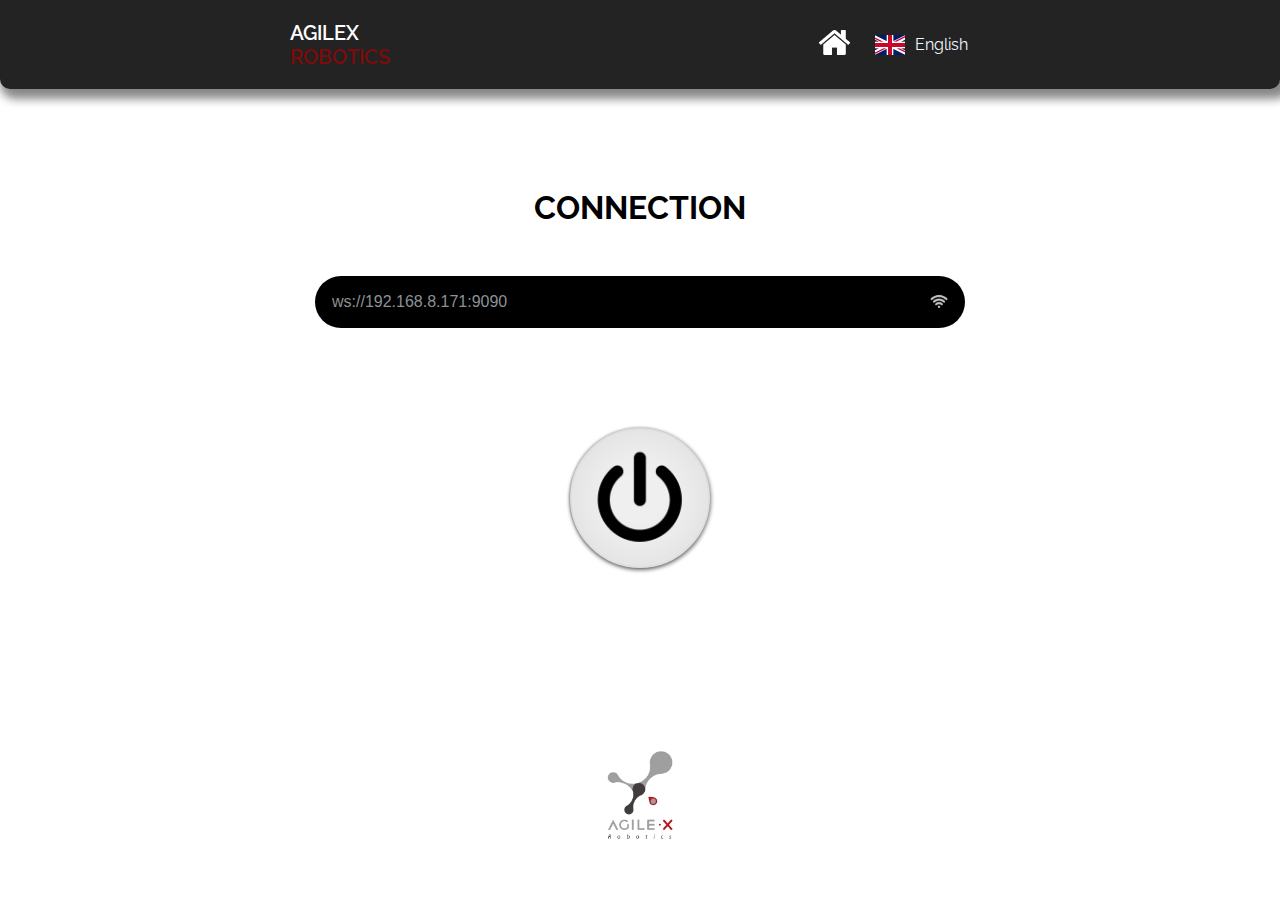
<file: website_V1/index.html>
<!DOCTYPE html>
<html>
    <head>
        <link rel="icon" type="image/png" href="src/AgileX_.png" />
        <meta charset="UTF-8" />
        <meta name="viewport" content="width=device-width, initial-scale=1.0">
        <title>Agilex Controller</title>
        <link rel="stylesheet" href="css/index.css">
        <script src="modules/vue.min.js"></script>
        <script src="modules/roslib.min.js"></script>
    </head>

    <body>
        
        <!-- Header -->
       
        <header class="header">
            
            <div class="header-container">
            
                <a class="company"><p class="Agilex">AGILEX</p><p class="Robotics">ROBOTICS</p></a>

                <nav class="nav-menu">
                    
                    <a href="index.html" class="home"><img src="src/home.png" id="home"></a>
                    
                    <!-- Multilanguage -->
                    
                    <div class="language">
                        
                        <div class="language-selected">
                            English
                        </div>
                        <ul>
                            <li><a href="#" class="en">English</a></li>
                            <li><a href="#" class="it">Italian</a></li>
                            <li><a href="#" class="fr">French</a></li>
                            <li><a href="#" class="ch">Chinese</a></li>
                        </ul>
                    </div>  
                </nav>
            </div>
        
        </header>

            
        <!-- Connection -->
        
        <section class="connection">
            
            <main id="vueApp">
                
                <h1 id="connec">CONNECTION</h1>

                <div class="address">    
                    <input id="input"type="text" class="input" v-model="rosbridge_address" @click="resetButton">
                    <img src="src/wifi_g.png">            
                </div>
                
                <div class="power-button" @click="connect"><a class="power"></a></div>

            </main>
            
        </section>

        <!-- Transition -->

        <div class="container">
            <div class="transition">
              <div class="cover cover1"></div>
              <div class="cover cover2"></div>
            </div>
        </div>
        
        <!-- Footer -->

        <div class="footer">
            <img class="bottomAgilex" src="src/AgileX_.png">
        </div>
        
        <!-- Scripts -->
        
        <script src="modules/jquery-3.6.1.min.js"></script>
        
        <script src="multilanguage/index.js"></script>
       <script type="module" src="rosbridge/connection.js"></script>
        <script src="loader/loader.js"></script>
    </body>
</html>
</file>
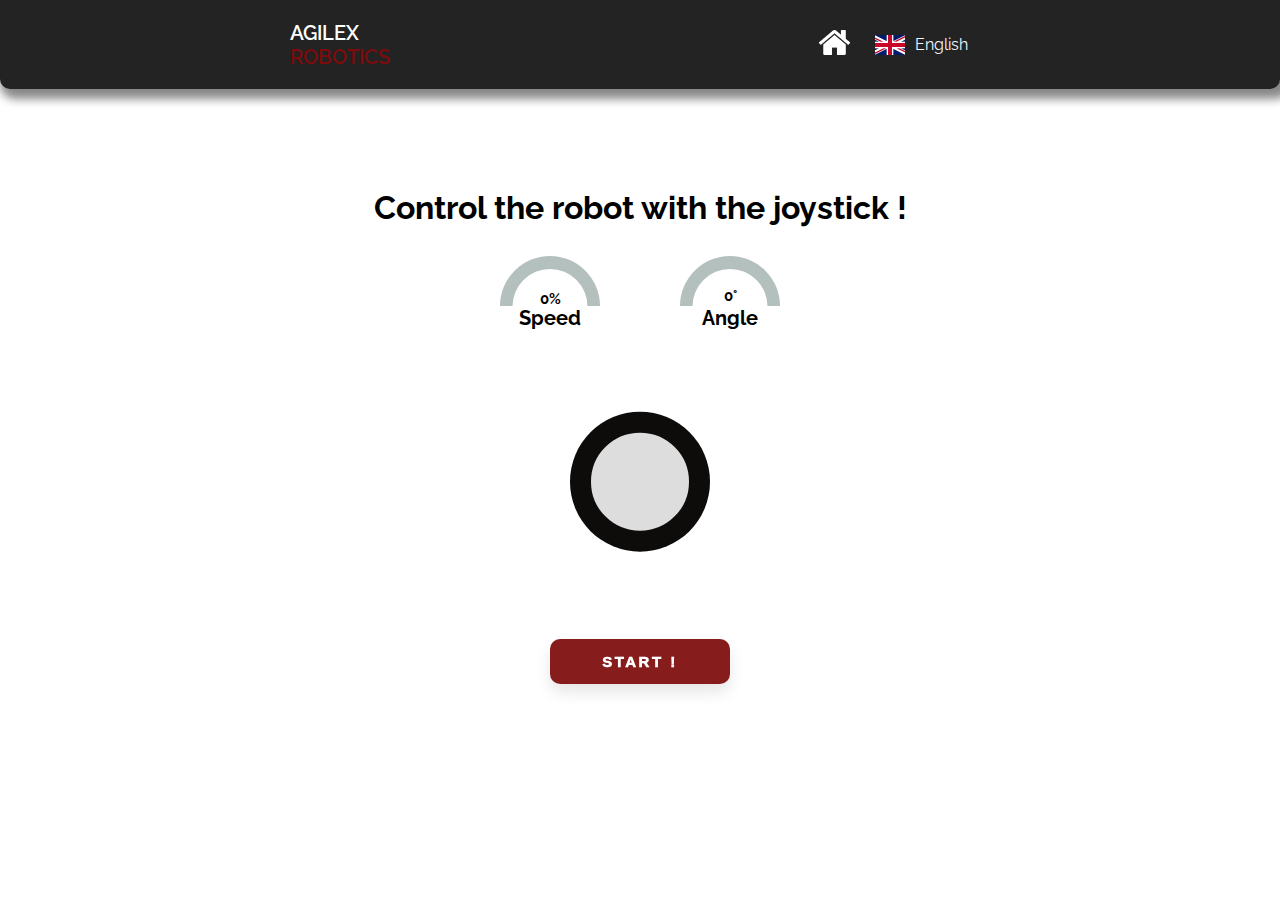
<file: website_V1/pages/joystick.html>
<!DOCTYPE html>
<html>
    <head>
        <link rel="icon" type="../image/png" href="../src/AgileX_.png" />
        <meta charset="UTF-8" />
        <meta name="viewport" content="width=device-width, initial-scale=1.0">
        <title>Agilex Controller</title>
        <link rel="stylesheet" href="../css/joystick.css">
        <script src="../modules/roslib.min.js"></script>
        <script src="../modules/vue.min.js"></script>
    </head>

    <body>
        
        <!-- Header -->
        <header class="header">
            
            <div class="header-container">
            
                <a class="company"><p class="Agilex">AGILEX</p><p class="Robotics">ROBOTICS</p></a>

                <nav class="nav-menu">
                    
                    <a href="../index.html" class="home"><img src="../src/home.png" id="home"></a>
                    
                    <!-- Multilanguage -->
                    
                    <div class="language">
                        
                        <div class="language-selected">
                            English
                        </div>
                        <ul>
                            <li><a href="#" class="en">English</a></li>
                            <li><a href="#" class="it">Italian</a></li>
                            <li><a href="#" class="fr">French</a></li>
                            <li><a href="#" class="ch">Chinese</a></li>
                        </ul>
                    </div>  
                </nav>
            </div>
        
        </header>

        <!-- Joystick Info-->

        <section class="control-joystick">
                
            <h1 id="titleControl">Control the robot with the joystick !</h1>

            <div class="info">
                
                <div class="gaugeSpeed">
                    <div class="gaugeSpeed__body">
                      <div class="gaugeSpeed__fill"></div>
                      <div class="gaugeSpeed__cover"></div>
                    </div>
                    <div class="gaugeSpeed__text">Speed</div>
                </div>

                <div class="gaugeAngle">
                    <div class="gaugeAngle__body">
                      <div class="gaugeAngle__fill"></div>
                      <div class="gaugeAngle__cover"></div>
                    </div>
                    <div class="gaugeAngle__text">Angle</div>
                </div>

            </div>
        
        </section>

        <!-- Joystick -->
       
        <canvas id="canvas"></canvas> 
        
        <main id="vueApp">

            <div class="buttons">
                <button class="buttonStop" v-if="connected" @click="disconnect">stop !</button>
                <button class="buttonStart" v-else @click="connect">start !</button>
            </div>

        </main>
        
        <!-- Transition -->
        
        <div class="container">
            <div class="transition">
                <div class="cover cover1"></div>
                <div class="cover cover2"></div>
            </div>
        </div>

        <!-- Footer -->

        <!-- <div class="footer">
            <img class="bottomAgilex" src="../src/AgileX_.png">
        </div> -->

        <!-- Scripts -->
        
        <script src="../modules/jquery-3.6.1.min.js"></script>

        <script type="module" src="../rosbridge/joystick.js"></script>
        <script src="../multilanguage/joystick.js"></script>
        <script  src="../loader/loader.js"></script>
    </body>
</html>
</file>
<file: website_V1/css/index.css>
@font-face {
    font-family: Raleway ;
    src: url(../fonts/Raleway-VariableFont_wght.ttf);
}

body {
    font-family: "Raleway", black;
    min-height: 100%;
}

html{
    height: 100%;
}

*{
    box-sizing: border-box;
    margin: 0;
    padding: 0;
}

a {
    text-decoration: none;
}

/* ==========================  HEADER  ================================= */


.header {
    background-color: #232323;
    padding: 20px;
    align-items: center;
    box-shadow: 5px 5px 10px 5px #888888;
    border-radius: 0px 0px 10px 10px;
}

.header-container{
    max-width: 700px;
    display: flex;
    justify-content: space-between;
    align-items: center;
    margin:0 auto;
}

#home {
    height: 25px;
}

.Agilex {
    color: #ffffff;
    font-size: 20px;
    font-weight: 600;

}

.Robotics {
    color: #7e0b0b;
    font-size: 20px;
    font-weight: 600;

}

.nav-menu {
    display: flex;
    align-items: center;
}

.nav-menu > a {
    color: rgb(56, 56, 56);
    font-size: 15px;
    padding: 10px;
}

.nav-menu a:hover, p:hover {
    transform: scale(1.1);
    transition: 0.3s;
}

.language {
    position: relative;
    width: 120px;
    margin-left: 10px;
}

.language-selected {
    display: flex;
    align-items: center;
    cursor: pointer;
    color: aliceblue;
}

.language-selected:before {
    content: '';
    display: inline-block;
    width: 30px;
    height: 20px;
    background-image: url(../src/country/english.png);
    background-position: center center;
    background-size: 40px;
    margin-right: 10px;
    margin-left: 5px;

}

/* Language selection Jquery */
.language-selected.change-fr:before {
    background-image: url(../src/country/french.png);
}

.language-selected.change-it:before {
    background-image: url(../src/country/italy.png);
}

.language-selected.change-ch:before {
    background-image: url(../src/country/chinese.png);
}

.language-selected.change-en:before {
    background-image: url(../src/country/english.png);
}

.language ul {
    position: absolute;
    background-color: rgba(69, 69, 69, 0.5);
    border: 0px solid rgba(69, 69, 69, 0.5);
    padding-top: 10px ;
    padding-right: 5px;
    padding-bottom: 3px;
    padding-left: 3px;
    display: none;
    border-radius: 5px;
}

.language ul li {
    list-style: none ;   
}

.language ul li a{
    display: block;
    color: #ffffff;
    padding-top: 10px;
}

.language ul li a::before {
    content: '';
    display: inline-block;
    width: 30px;
    height: 20px;
    background-position: center center;
    margin-right: 20px;
}

a.it:before {
    background-image: url(../src/country/italy.png);
    background-size: 30px;
}

a.fr:before {
    background-image: url(../src/country/french.png);
    background-size: 30px;
}

a.ch:before {
    background-image: url(../src/country/chinese.png);
    background-size: 30px;
}

a.en:before {
    background-image: url(../src/country/english.png);
    background-size: 40px;
}

.language:hover ul {
    display: block;
}

/*-------------------------------  BODY PAGE  --------------------------------- */


/*--------------- TITLE ---------------- */

.connection {
    text-align: center;
    padding-top: 60px 0;
}

.connection h1 {
    margin-top: 100px;
}

/*--------------- TEXTBOX ---------------- */

input {
    background: rgb(0, 0, 0);
    width: 70%;
    max-width: 650px;
    border-radius: 9999px;
    padding: 15px;
    /* This is important - keeps content from pushing on hover*/
    border: 2px solid transparent;
    outline: none;
    font-size: 1rem;
    color: #8C9197;
    transition: all .3s ease-in-out;
    outline-offset: 0px;
}

input::-webkit-search-cancel-button {
    display: none;
}

input::placeholder {
color: #BEC2C6;
}


input:focus {
    border: 2px solid #fd6a50bd;
    box-shadow: 1px 1px 6px -1px #c02b20, -1px -1px 6px -1px #b8321a; 
}

.address{
    
    position: relative;
    margin: 10px 0px;
    margin-top: 50px;
}

.address img {
    height: 18px;
    position: absolute;
    text-decoration: none;
    color: #8C9197;
    top: 50%;
    margin-left: -35px;
    transform: translateY(-50%);
}

/*--------------- BUTTON ---------------- */

div.power-button{
    cursor:pointer;
    display: block;
    width: 140px;
    height: 140px;
    font-size: 100px;
    border: 2px solid #dedede;
    background-color: #efefef;
    box-shadow: 0px 0px 40px 1px #ddd inset,
    0px 2px 4px rgba(0,0,0,0.4),
    1px 1px 4px rgba(0,0,0,0.3),
    -1px -1px 2px rgba(0,0,0,0.1),
    -1px 1px 2px rgba(0,0,0,0.1);
    text-align: center;
    line-height: 140px;
    
    left: 0;
    right: 0;
    
    margin-top: 100px;
    margin-left: auto;
    margin-right: auto;
    
    border-radius: 50%;
    transition: color 0.8s;
    transition-timing-function: cubic-bezier(0, 1, 1, 1);
}
.power-button:hover{
    box-shadow:  0px 2px 6px rgba(0,0,0,0.4),
    1px 1px 6px rgba(0,0,0,0.3),
    -1px -1px 4px rgba(0,0,0,0.1),
    -1px 1px 4px rgba(0,0,0,0.1);
}

@keyframes error {
	0%{ transform: translateX(-5px); }
	25%{ transform: translateX(5px); }
	50%{ transform: translateX(-5px); }
	75%{ transform: translateX(5px); }
	100%{ transform: translateX(0); }
}

.power.off{  
    background-image: url(../src/power/Power_off.png);
}

.power-button.off {
    animation: error 300ms ease;
}

.power.on{  
    background-image: url(../src/power/Power_on.png);
}

.power {
    background-image: url(../src/power/Power.png);
}

.power{
    margin-top: 10px;
    content: '';
    display: inline-block;
    height: 120px;
    width: 120px;
    background-image: url(../src/power/Power.png);
    background-size: 120px;

}


/*-------------------------------  FOOTER  --------------------------------- */

.footer {
    display: flex;
    height: 32vh;
}

.bottomAgilex {
    margin-left: auto;
    margin-right: auto;
    margin-top: auto;
    height: 120px;
}

/*------------------------------- PAGE TRANSITION --------------------------------- */

.cover {
    position: fixed;
    height: 100vh;
    width: 100vw;
    top: 0;
    left: -100vw;
    z-index: 1000;
}
.transition.slide .cover1 {
    
    background-color: rgb(146, 41, 34);
    animation: slide 0.3s ease-in-out forwards;
}
.transition.slide .cover2 {
    
    background-color: rgb(255, 255, 255);
    animation: slide 0.3s ease-in-out forwards;
    animation-delay: 0.3s;
}

@keyframes slide {
    
    from {
        left: -100vw;
    }
    to {
        left: 0;
    }
}
</file>
<file: website_V1/css/joystick.css>
@font-face {
    font-family: Raleway ;
    src: url(../fonts/Raleway-VariableFont_wght.ttf);
}

body {
    font-family: "Raleway", black;
    min-height: 100%;
    touch-action: none;
    user-select: none;
    -webkit-user-select: none;
    -webkit-touch-callout: none;
    -moz-user-select: none;
    -ms-user-select: none;
}

html{
    height: 100%;
}

*{
    box-sizing: border-box;
    margin: 0;
    padding: 0;
}

a {
    text-decoration: none;
}

/* ==========================  HEADER  ================================= */


.header {
    background-color: #232323;
    padding: 20px;
    align-items: center;
    box-shadow: 5px 5px 10px 5px #888888;
    border-radius: 0px 0px 10px 10px;
}

.header-container{
    max-width: 700px;
    display: flex;
    justify-content: space-between;
    align-items: center;
    margin:0 auto;
}

#home {
    height: 25px;
}

.Agilex {
    color: #ffffff;
    font-size: 20px;
    font-weight: 600;

}

.Robotics {
    color: #7e0b0b;
    font-size: 20px;
    font-weight: 600;

}

.nav-menu {
    display: flex;
    align-items: center;
}

.nav-menu > a {
    color: rgb(56, 56, 56);
    font-size: 15px;
    padding: 10px;
}

.nav-menu a:hover, p:hover {
    transform: scale(1.1);
    transition: 0.3s;
}

.language {
    position: relative;
    width: 120px;
    margin-left: 10px;
}

.language-selected {
    display: flex;
    align-items: center;
    cursor: pointer;
    color: aliceblue;
}

.language-selected:before {
    content: '';
    display: inline-block;
    width: 30px;
    height: 20px;
    background-image: url(../src/country/english.png);
    background-position: center center;
    background-size: 40px;
    margin-right: 10px;
    margin-left: 5px;

}

/* Language selection Jquery */
.language-selected.change-fr:before {
    background-image: url(../src/country/french.png);
}

.language-selected.change-it:before {
    background-image: url(../src/country/italy.png);
}

.language-selected.change-ch:before {
    background-image: url(../src/country/chinese.png);
}

.language-selected.change-en:before {
    background-image: url(../src/country/english.png);
}

.language ul {
    position: absolute;
    background-color: rgba(69, 69, 69, 0.5);
    border: 0px solid rgba(69, 69, 69, 0.5);
    padding-top: 10px ;
    padding-right: 5px;
    padding-bottom: 3px;
    padding-left: 3px;
    display: none;
    border-radius: 5px;
}

.language ul li {
    list-style: none ;   
}

.language ul li a{
    display: block;
    color: #ffffff;
    padding-top: 10px;
}

.language ul li a::before {
    content: '';
    display: inline-block;
    width: 30px;
    height: 20px;
    background-position: center center;
    margin-right: 20px;
}

a.it:before {
    background-image: url(../src/country/italy.png);
    background-size: 30px;
}

a.fr:before {
    background-image: url(../src/country/french.png);
    background-size: 30px;
}

a.ch:before {
    background-image: url(../src/country/chinese.png);
    background-size: 30px;
}

a.en:before {
    background-image: url(../src/country/english.png);
    background-size: 40px;
}

.language:hover ul {
    display: block;
}

/*------------------------------- BODY PAGE --------------------------------*/

.info {
    display: flex;
    justify-content: center;
    margin-top: 30px;
}

.gaugeAngle, .gaugeSpeed {
    margin-left: 40px;
    margin-right: 40px;
}

/*------------------------------- Gauge Speed --------------------------------*/

.gaugeSpeed {
    width: 100px;
    max-width: 250px;
    font-size: 20px;
    font-weight: bold;
    color: #000000;
  }
  
  .gaugeSpeed__body {
    width: 100%;
    height: 0;
    padding-bottom: 50%;
    background: #b4c0be;
    position: relative;
    border-top-left-radius: 100% 200%;
    border-top-right-radius: 100% 200%;
    overflow: hidden;
  }
  
  .gaugeSpeed__fill {
    position: absolute;
    top: 100%;
    left: 0;
    width: inherit;
    height: 100%;
    background: #910c0c;
    transform-origin: center top;
    transform: rotate(0.25turn);
    transition: transform 0.2s ease-out;
  }
  
  .gaugeSpeed__cover {
    width: 75%;
    height: 150%;
    background: #ffffff;
    border-radius: 50%;
    position: absolute;
    top: 25%;
    left: 50%;
    transform: translateX(-50%);
  
    /* Text */
    display: flex;
    align-items: center;
    justify-content: center;
    font-size: 15px;
    padding-bottom: 15px;
    box-sizing: border-box;
  }

/*------------------------------- Gauge Speed --------------------------------*/

.gaugeAngle {
    width: 100px;
    max-width: 250px;
    font-size: 20px;
    font-weight: bold;
    color: #000000;
  }
  
  .gaugeAngle__body {
    width: 100%;
    height: 0;
    padding-bottom: 50%;
    background: #b4c0be;
    position: relative;
    border-top-left-radius: 100% 200%;
    border-top-right-radius: 100% 200%;
    overflow: hidden;
  }
  
  .gaugeAngle__fill {
    position: absolute;
    top: 100%;
    left: 0;
    width: inherit;
    height: 100%;
    background: #31385d;
    transform-origin: center top;
    transform: rotate(0.25turn);
    transition: transform 0.2s ease-out;
  }
  
  .gaugeAngle__cover {
    width: 75%;
    height: 150%;
    background: #ffffff;
    border-radius: 50%;
    position: absolute;
    top: 25%;
    left: 50%;
    transform: translateX(-50%);
  
    /* Text */
    display: flex;
    align-items: center;
    justify-content: center;
    font-size: 15px;
    padding-bottom: 20px;
    box-sizing: border-box;
  }

/*------------------------------- Joystick --------------------------------*/

.control-joystick {
    text-align: center;
    padding-top: 60px 0;
}

.control-joystick h1 {
    margin-top: 100px;
}

.joystick {
    height: 100px;
}

/*------------------------------- Buttons --------------------------------*/
 
.buttons {
    display: flex;
    justify-content: center;
}

.buttonStart {
    width: 180px;
    height: 45px;
    font-size: 15px;
    text-transform: uppercase;
    letter-spacing: 2.5px;
    font-weight: 1000;
    color: rgb(255, 255, 255);
    background-color: rgb(134, 28, 28);
    border: none;
    border-radius: 10px;
    box-shadow: 0px 8px 15px rgba(0, 0, 0, 0.1);
    transition: all 0.3s ease 0s;
    cursor: pointer;
    outline: none;
    animation: pulse 2s infinite ;
 
}

.buttonStart:hover {
    animation: none;
}

.buttonStop {
    width: 180px;
    height: 45px;
    font-size: 15px;
    text-transform: uppercase;
    letter-spacing: 2.5px;
    font-weight: 1000;
    color: rgb(0, 0, 0);
    background-color: #C7C3C3;
    border: none;
    border-radius: 10px;
    box-shadow: 0px 8px 15px rgba(0, 0, 0, 0.1);
    transition: all 0.3s ease 0s;
    cursor: pointer;
    outline: none;
}

/*-------------------------------  FOOTER  --------------------------------- */

.footer {
    display: flex;
    height: 21vh;
}

.bottomAgilex {
    margin-left: auto;
    margin-right: auto;
    margin-top: auto;
    height: 120px;
}

/*------------------------------- PAGE TRANSITION --------------------------------- */

.cover {
    position: fixed;
    height: 100vh;
    width: 100vw;
    top: 0;
    left: -100vw;
    z-index: 1000;
}
.transition.slide .cover1 {
    
    background-color: rgb(146, 41, 34);
    animation: slide 0.3s ease-in-out forwards;
}
.transition.slide .cover2 {
    
    background-color: rgb(255, 255, 255);
    animation: slide 0.3s ease-in-out forwards;
    animation-delay: 0.3s;
}

@keyframes slide {
    
    from {
        left: 100vw;
    }
    to {
        left: 0;
    }
}

@keyframes pulse {
	0% {
		transform: scale(0.95);
		box-shadow: 0 0 0 0 rgba(190, 81, 81, 0.7);
	}

	70% {
		transform: scale(1);
		box-shadow: 0 0 0 10px rgba(161, 97, 97, 0);
	}

	100% {
		transform: scale(0.95);
		box-shadow: 0 0 0 0 rgba(209, 87, 87, 0);
	}
}
</file>
